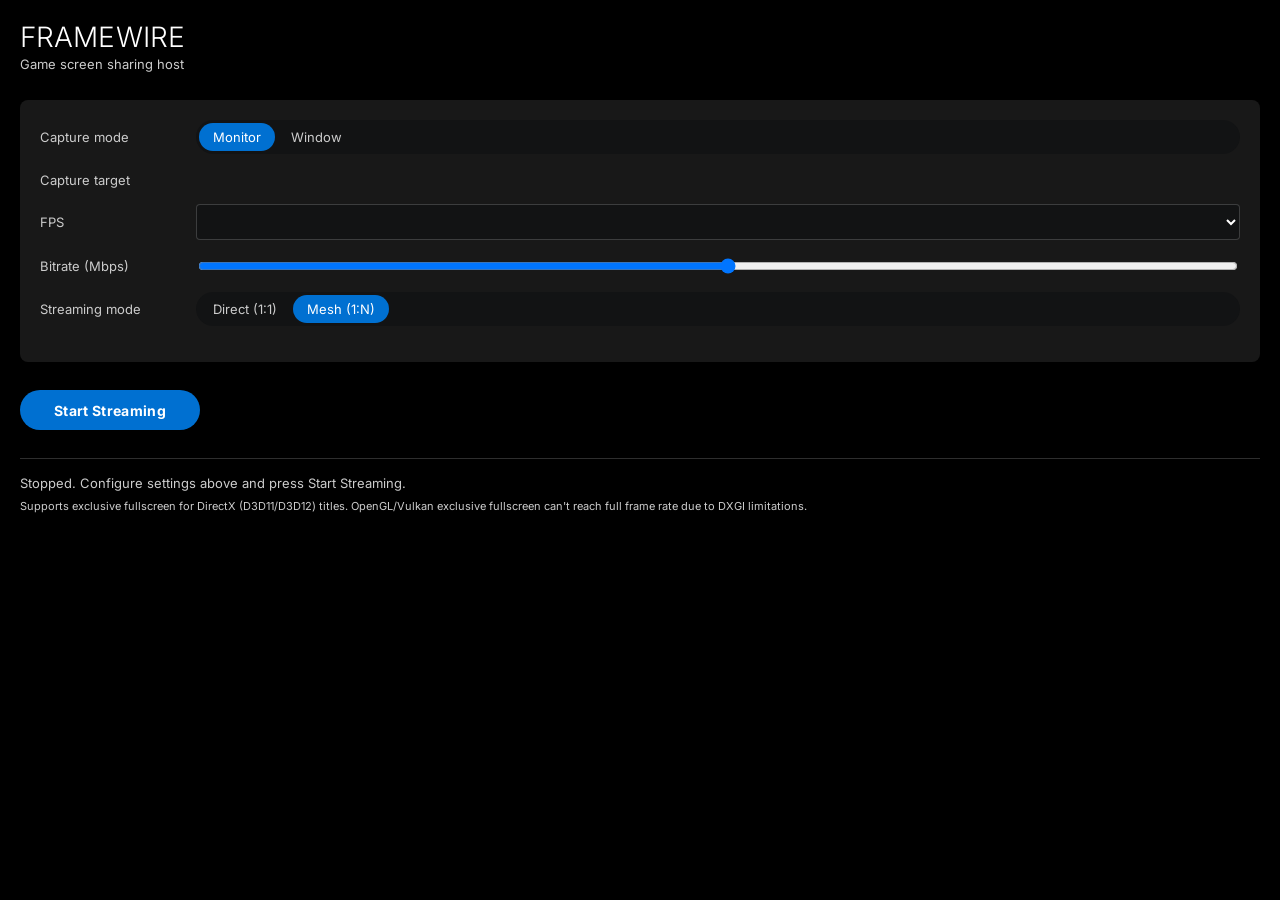
<file: host/gui/index.html>
<!doctype html>
<html lang="en">
<head>
  <meta charset="utf-8" />
  <title>Framewire</title>
  <link rel="stylesheet" href="styles.css" />
</head>
<body>
  <div class="app">
    <h1 class="heading">FRAMEWIRE</h1>
    <p class="subheading">Game screen sharing host</p>

    <div class="card" id="settings-card">
      <div id="capture-target-group">
        <div class="row">
          <label>Capture mode</label>
          <div class="segmented" id="capture-mode-toggle">
            <button type="button" data-value="monitor" class="active">Monitor</button>
            <button type="button" data-value="window">Window</button>
          </div>
        </div>

        <div class="row row-top" id="monitor-row">
          <label>Capture target</label>
          <div class="thumb-grid" id="monitor-grid"></div>
        </div>

        <div class="row row-top" id="window-row" style="display: none">
          <label>Target window</label>
          <div>
            <div class="thumb-grid" id="window-grid"></div>
            <button type="button" class="ghost-button" id="refresh-windows" style="margin-top: var(--space-xs)">
              Refresh
            </button>
          </div>
        </div>

        <p class="idle-note" id="switch-hint" style="display: none">
          You can change the capture target while streaming.
        </p>
      </div>

      <div id="locked-settings">
        <div class="row">
          <label>FPS</label>
          <select id="fps-select"></select>
        </div>

        <div class="row">
          <label>Bitrate (Mbps)</label>
          <input type="range" id="bitrate-slider" min="1" max="50" />
        </div>

        <div class="row">
          <label>Streaming mode</label>
          <div class="segmented" id="streaming-mode-toggle">
            <button type="button" data-value="direct">Direct (1:1)</button>
            <button type="button" data-value="mesh" class="active">Mesh (1:N)</button>
          </div>
        </div>

        <div class="row" id="public-host-row" style="display: none">
          <label>Viewer-facing IP</label>
          <input type="text" id="public-host-input" />
        </div>
      </div>
    </div>

    <button type="button" class="primary-button" id="start-stop-button">Start Streaming</button>

    <hr />

    <div class="status" id="status-block">
      <div class="status-line" id="room-line" style="display: none">
        <label style="width: auto">Room code:</label>
        <span class="room-badge" id="room-code"></span>
        <button type="button" class="ghost-button" id="copy-room-code">Copy</button>
      </div>
      <div class="status-line" id="watch-url-line" style="display: none">
        <label style="width: auto">Watch URL:</label>
        <span class="watch-url" id="watch-url"></span>
        <button type="button" class="ghost-button" id="copy-watch-url">Copy</button>
      </div>
      <div class="metrics" id="metrics"></div>
      <div class="idle-note" id="network-status"></div>
      <div class="idle-text" id="preparing-text" style="display: none">Preparing stream...</div>
      <div class="warning-text" id="capture-warning" style="display: none"></div>
      <div class="warning-text" id="switch-error" style="display: none"></div>
    </div>

    <div class="idle-text" id="idle-block">
      Stopped. Configure settings above and press Start Streaming.
      <div class="idle-note">
        Supports exclusive fullscreen for DirectX (D3D11/D3D12) titles. OpenGL/Vulkan
        exclusive fullscreen can't reach full frame rate due to DXGI limitations.
      </div>
    </div>

    <div class="error-text" id="error-text" style="display: none"></div>
  </div>

  <script src="app.js"></script>
</body>
</html>
</file>
<file: host/gui/styles.css>
@font-face {
  font-family: 'Inter';
  src: url('fonts/Inter-Light.woff2') format('woff2');
  font-weight: 300;
  font-style: normal;
  font-display: swap;
}
@font-face {
  font-family: 'Inter';
  src: url('fonts/Inter-Regular.woff2') format('woff2');
  font-weight: 400;
  font-style: normal;
  font-display: swap;
}
@font-face {
  font-family: 'Inter';
  src: url('fonts/Inter-Bold.woff2') format('woff2');
  font-weight: 700;
  font-style: normal;
  font-display: swap;
}

:root {
  --color-canvas-dark: #000000;
  --color-on-dark: #ffffff;
  --color-on-dark-mute: #cccccc;
  --color-surface-dark-card: #181818;
  --color-surface-dark-elevated: #121314;
  --color-hairline-dark: rgba(229, 229, 229, 0.2);
  --color-primary: #0070d1;
  --color-primary-pressed: #0064b7;
  --color-warning: #c81b3a;

  --radius-sm: 4px;
  --radius-md: 8px;
  --radius-full: 9999px;

  --space-xxs: 4px;
  --space-xs: 8px;
  --space-sm: 12px;
  --space-md: 16px;
  --space-lg: 20px;
  --space-xl: 28px;
}

* {
  box-sizing: border-box;
}

/* Same quiet hairline scrollbar everywhere, not just .thumb-grid — in case
   the window content ever needs to scroll vertically too. */
::-webkit-scrollbar {
  width: 8px;
  height: 8px;
}

::-webkit-scrollbar-track {
  background: transparent;
}

::-webkit-scrollbar-thumb {
  background: var(--color-hairline-dark);
  border-radius: var(--radius-full);
}

::-webkit-scrollbar-thumb:hover {
  background: var(--color-on-dark-mute);
}

::-webkit-scrollbar-button {
  display: none;
}

body {
  margin: 0;
  background: var(--color-canvas-dark);
  color: var(--color-on-dark);
  font-family: 'Inter', 'Segoe UI', Arial, sans-serif;
  font-size: 14px;
  -webkit-font-smoothing: antialiased;
  user-select: none;
}

.app {
  padding: var(--space-lg);
  display: flex;
  flex-direction: column;
}

.heading {
  font-size: 28px;
  font-weight: 300;
  letter-spacing: 0.1px;
  margin: 0;
}

.subheading {
  font-size: 13px;
  color: var(--color-on-dark-mute);
  margin: 2px 0 0;
}

.card {
  background: var(--color-surface-dark-card);
  border-radius: var(--radius-md);
  padding: var(--space-lg);
  margin-top: var(--space-xl);
  box-shadow: none;
}

/* Applied to #locked-settings (not the whole card) while streaming — the
   capture-target picker stays interactive so it can be changed live. */
.disabled {
  opacity: 0.55;
  pointer-events: none;
  transition: opacity 0.15s ease;
}

.row {
  display: grid;
  grid-template-columns: 140px 1fr;
  align-items: center;
  gap: var(--space-md);
  margin-bottom: var(--space-md);
}

.row.row-top {
  align-items: start;
  padding-top: 2px;
}

/* Grid items default to min-width:auto, which lets them grow past their
   1fr track to fit content instead of respecting it — that's what let the
   thumbnail grid overflow the window instead of scrolling. */
.row-top > * {
  min-width: 0;
}

.row:last-child {
  margin-bottom: 0;
}

label {
  color: var(--color-on-dark-mute);
  font-size: 13px;
}

select,
input[type='text'],
input[type='password'] {
  background: var(--color-surface-dark-elevated);
  border: 1px solid var(--color-hairline-dark);
  border-radius: var(--radius-sm);
  color: var(--color-on-dark);
  height: 36px;
  padding: 0 var(--space-sm);
  font-family: inherit;
  font-size: 13px;
  width: 100%;
}

select:focus,
input:focus {
  outline: none;
  border: 2px solid var(--color-primary);
}

input[readonly] {
  color: var(--color-on-dark-mute);
  border-color: transparent;
  background: transparent;
  padding-left: 0;
}

.segmented {
  display: inline-flex;
  background: var(--color-surface-dark-elevated);
  border-radius: var(--radius-full);
  padding: 3px;
  gap: 2px;
}

.segmented button {
  border: none;
  background: transparent;
  color: var(--color-on-dark-mute);
  border-radius: var(--radius-full);
  padding: 6px 14px;
  font-family: inherit;
  font-size: 13px;
  font-weight: 500;
  cursor: pointer;
}

.segmented button.active {
  background: var(--color-primary);
  color: var(--color-on-dark);
}

.thumb-grid {
  display: flex;
  gap: var(--space-xs);
  overflow-x: auto;
  padding-bottom: 8px;
}

/* WebView2's default scrollbar is the light OS chrome, which clashes with
   the flat dark canvas — thin it down to a quiet hairline-colored bar. */
.thumb-grid::-webkit-scrollbar {
  height: 6px;
}

.thumb-grid::-webkit-scrollbar-track {
  background: transparent;
}

.thumb-grid::-webkit-scrollbar-thumb {
  background: var(--color-hairline-dark);
  border-radius: var(--radius-full);
}

.thumb-grid::-webkit-scrollbar-thumb:hover {
  background: var(--color-on-dark-mute);
}

.thumb-grid::-webkit-scrollbar-button {
  display: none;
}

.thumb-card {
  flex: 0 0 auto;
  width: 96px;
  cursor: pointer;
  border: 2px solid transparent;
  border-radius: var(--radius-sm);
  padding: 3px;
  text-align: center;
  background: none;
}

.thumb-card.selected {
  border-color: var(--color-primary);
}

.thumb-image {
  width: 90px;
  height: 56px;
  background: var(--color-surface-dark-elevated);
  border-radius: var(--radius-sm);
  /* Monitor thumbnails are 16:9 screenshots (fill the box); window
     thumbnails are square app icons (letterboxed, not cropped). */
  object-fit: contain;
  display: block;
}

.thumb-label {
  font-size: 10px;
  color: var(--color-on-dark-mute);
  margin-top: 3px;
  overflow: hidden;
  text-overflow: ellipsis;
  white-space: nowrap;
}

.ghost-button {
  background: transparent;
  border: 1px solid var(--color-hairline-dark);
  border-radius: var(--radius-sm);
  color: var(--color-on-dark);
  padding: 0 var(--space-sm);
  font-family: inherit;
  font-size: 13px;
  cursor: pointer;
}

.primary-button {
  align-self: flex-start;
  margin-top: var(--space-xl);
  min-width: 180px;
  height: 40px;
  border: none;
  border-radius: var(--radius-full);
  background: var(--color-primary);
  color: var(--color-on-dark);
  font-family: inherit;
  font-weight: 700;
  font-size: 14px;
  letter-spacing: 0.32px;
  cursor: pointer;
}

.primary-button:active {
  background: var(--color-primary-pressed);
}

.primary-button.stop {
  background: transparent;
  border: 1px solid var(--color-hairline-dark);
}

hr {
  border: none;
  border-top: 1px solid var(--color-hairline-dark);
  margin: var(--space-xl) 0 var(--space-md);
}

.status {
  display: none;
  flex-direction: column;
  gap: var(--space-xs);
}

.status.visible {
  display: flex;
}

.status-line {
  display: flex;
  align-items: center;
  gap: var(--space-sm);
}

.room-badge {
  display: inline-flex;
  background: var(--color-primary);
  border-radius: var(--radius-full);
  padding: 4px 14px;
  font-family: 'Consolas', monospace;
  font-weight: 700;
  font-size: 16px;
  color: var(--color-on-dark);
}

.watch-url {
  font-family: 'Consolas', monospace;
  font-size: 12px;
  color: var(--color-on-dark-mute);
  overflow: hidden;
  text-overflow: ellipsis;
  white-space: nowrap;
  max-width: 260px;
}

.metrics {
  font-family: 'Consolas', monospace;
  color: var(--color-on-dark-mute);
  font-size: 12px;
}

.idle-text {
  color: var(--color-on-dark-mute);
  font-size: 13px;
}

.idle-note {
  color: var(--color-on-dark-mute);
  font-size: 11px;
  margin-top: var(--space-xs);
}

.warning-text,
.error-text {
  color: var(--color-warning);
  font-size: 12px;
  margin-top: var(--space-xs);
}
</file>
